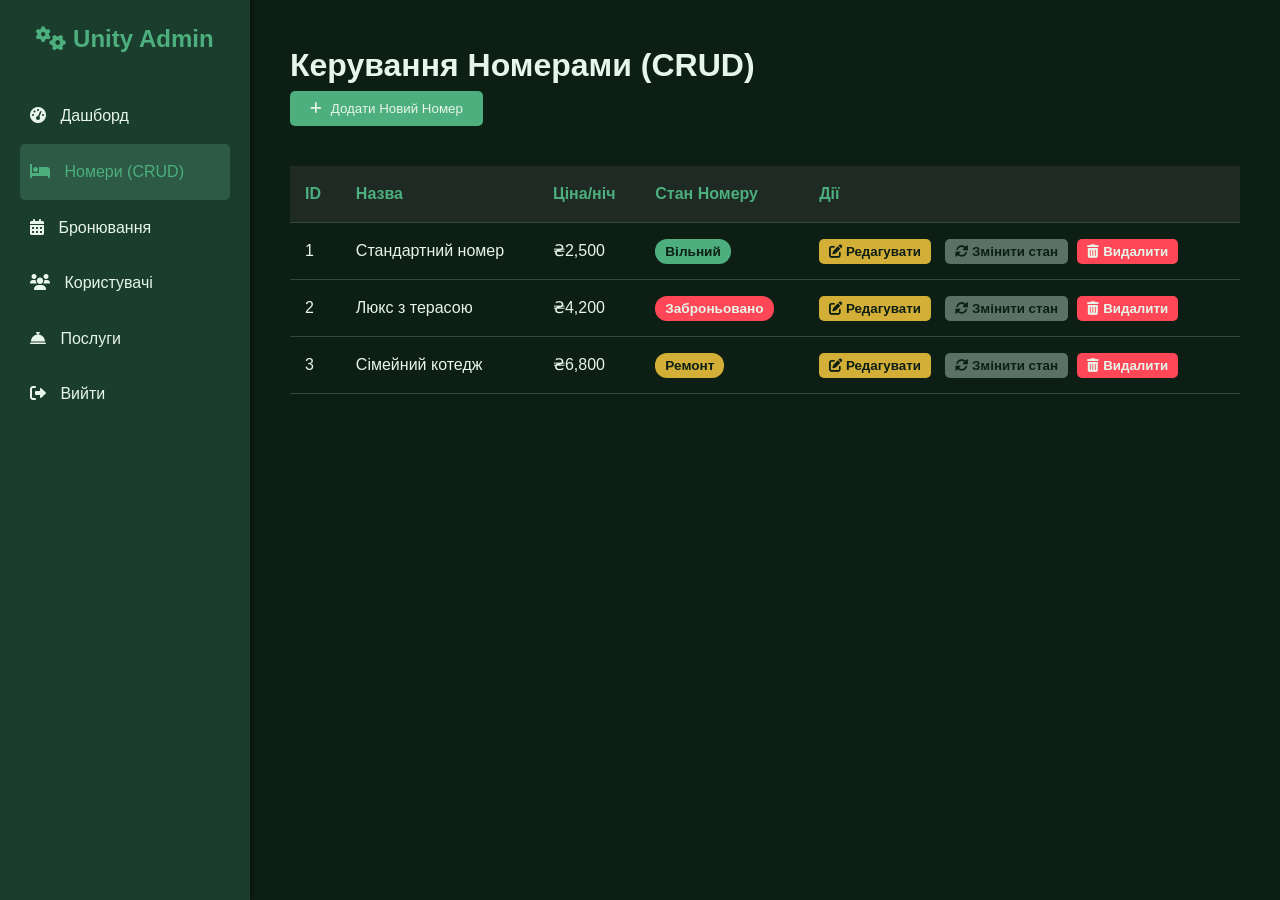
<file: admin.html>
<!DOCTYPE html>
<html lang="uk">
<head>
    <meta charset="UTF-8">
    <meta name="viewport" content="width=device-width, initial-scale=1.0">
    <title>Unity Resort | АДМІН-ПАНЕЛЬ</title>
    <link rel="stylesheet" href="style.css">
    <link href="https://cdnjs.cloudflare.com/ajax/libs/font-awesome/6.0.0/css/all.min.css" rel="stylesheet">
</head>
<body>

<div class="admin-wrapper">
    <aside class="sidebar">
        <h3><i class="fas fa-cogs"></i> Unity Admin</h3>
        <nav>
            <ul>
                <li><a href="#"><i class="fas fa-tachometer-alt"></i> Дашборд</a></li>
                <li class="active"><a href="#"><i class="fas fa-bed"></i> Номери (CRUD)</a></li>
                <li><a href="#"><i class="fas fa-calendar-alt"></i> Бронювання</a></li>
                <li><a href="#"><i class="fas fa-users"></i> Користувачі</a></li>
                <li><a href="#"><i class="fas fa-concierge-bell"></i> Послуги</a></li>
                <li><a href="login.html"><i class="fas fa-sign-out-alt"></i> Вийти</a></li>
            </ul>
        </nav>
    </aside>

    <main class="admin-content">
        <h1>Керування Номерами (CRUD)</h1>

        <button class="btn-add-new"><i class="fas fa-plus"></i> Додати Новий Номер</button>

        <table class="admin-table">
            <thead>
            <tr>
                <th>ID</th>
                <th>Назва</th>
                <th>Ціна/ніч</th>
                <th>Стан Номеру</th>
                <th>Дії</th>
            </tr>
            </thead>
            <tbody>
            <tr>
                <td>1</td>
                <td>Стандартний номер</td>
                <td>₴2,500</td>
                <td><span class="room-status status-available">Вільний</span></td>
                <td>
                    <button class="btn-action btn-edit"><i class="fas fa-edit"></i> Редагувати</button>
                    <button class="btn-action btn-toggle-status" onclick="toggleStatus(this)"><i class="fas fa-sync-alt"></i> Змінити стан</button>
                    <button class="btn-action btn-delete"><i class="fas fa-trash-alt"></i> Видалити</button>
                </td>
            </tr>
            <tr>
                <td>2</td>
                <td>Люкс з терасою</td>
                <td>₴4,200</td>
                <td><span class="room-status status-booked">Заброньовано</span></td>
                <td>
                    <button class="btn-action btn-edit"><i class="fas fa-edit"></i> Редагувати</button>
                    <button class="btn-action btn-toggle-status" onclick="toggleStatus(this)"><i class="fas fa-sync-alt"></i> Змінити стан</button>
                    <button class="btn-action btn-delete"><i class="fas fa-trash-alt"></i> Видалити</button>
                </td>
            </tr>
            <tr>
                <td>3</td>
                <td>Сімейний котедж</td>
                <td>₴6,800</td>
                <td><span class="room-status status-maintenance">Ремонт</span></td>
                <td>
                    <button class="btn-action btn-edit"><i class="fas fa-edit"></i> Редагувати</button>
                    <button class="btn-action btn-toggle-status" onclick="toggleStatus(this)"><i class="fas fa-sync-alt"></i> Змінити стан</button>
                    <button class="btn-action btn-delete"><i class="fas fa-trash-alt"></i> Видалити</button>
                </td>
            </tr>
            </tbody>
        </table>
    </main>
</div>

<script>
    // Імітація зміни стану номеру
    function toggleStatus(button) {
        const row = button.closest('tr');
        const statusSpan = row.querySelector('.room-status');
        const currentStatus = statusSpan.textContent.trim();

        let newText;
        let newClass;

        if (currentStatus === 'Вільний') {
            newText = 'Заброньовано';
            newClass = 'status-booked';
        } else if (currentStatus === 'Заброньовано') {
            newText = 'Ремонт';
            newClass = 'status-maintenance';
        } else {
            newText = 'Вільний';
            newClass = 'status-available';
        }

        // Оновлюємо відображення
        statusSpan.textContent = newText;
        statusSpan.className = `room-status ${newClass}`;

        alert(`Стан номеру "${row.cells[1].textContent}" змінено на: ${newText}`);
    }
</script>
</body>
</html>
</file>
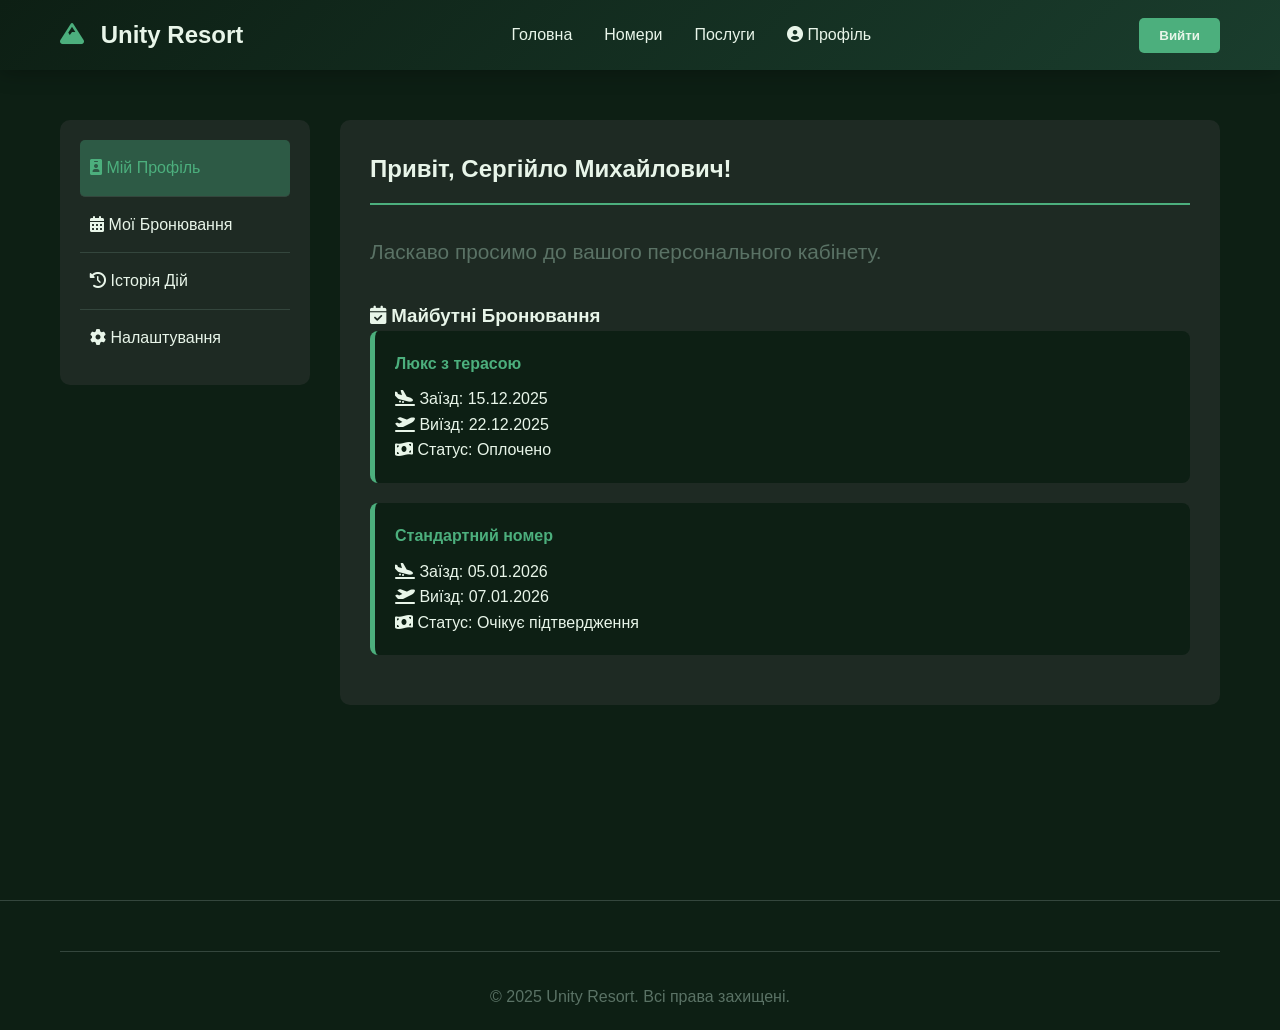
<file: user.html>
<!DOCTYPE html>
<html lang="uk">
<head>
    <meta charset="UTF-8">
    <meta name="viewport" content="width=device-width, initial-scale=1.0">
    <title>Unity Resort | Профіль Користувача</title>
    <link rel="stylesheet" href="style.css">
    <link href="https://cdnjs.cloudflare.com/ajax/libs/font-awesome/6.0.0/css/all.min.css" rel="stylesheet">
</head>
<body>
<header class="header">
    <nav class="navbar">
        <div class="nav-container">
            <div class="logo">
                <h2><i class="fas fa-mountain"></i> Unity Resort</h2>
            </div>
            <ul class="nav-menu">
                <li><a href="index.html">Головна</a></li>
                <li><a href="index.html#rooms">Номери</a></li>
                <li><a href="index.html#services">Послуги</a></li>
                <li><a href="user.html" class="active-profile"><i class="fas fa-user-circle"></i> Профіль</a></li>
            </ul>
            <div class="nav-actions">
                <button class="btn-book" onclick="window.location.href='login.html'">Вийти</button>
            </div>
            <button class="hamburger" id="hamburger">
                <span></span>
                <span></span>
                <span></span>
            </button>
        </div>
    </nav>
</header>

<section id="profile" class="profile-section">
    <div class="container profile-container">
        <div class="profile-menu">
            <ul>
                <li class="active"><a href="#"><i class="fas fa-id-badge"></i> Мій Профіль</a></li>
                <li><a href="#"><i class="fas fa-calendar-alt"></i> Мої Бронювання</a></li>
                <li><a href="#"><i class="fas fa-history"></i> Історія Дій</a></li>
                <li><a href="#"><i class="fas fa-cog"></i> Налаштування</a></li>
            </ul>
        </div>

        <div class="profile-content">
            <h2 class="profile-header">Привіт, Сергійло Михайлович!</h2>
            <p class="hero-subtitle">Ласкаво просимо до вашого персонального кабінету.</p>

            <div class="info-block">
                <h3><i class="fas fa-calendar-check"></i> Майбутні Бронювання</h3>
                <div class="booking-card">
                    <h4>Люкс з терасою</h4>
                    <p><i class="fas fa-plane-arrival"></i> Заїзд: 15.12.2025</p>
                    <p><i class="fas fa-plane-departure"></i> Виїзд: 22.12.2025</p>
                    <p><i class="fas fa-money-bill-wave"></i> Статус: Оплочено</p>
                </div>
                <div class="booking-card">
                    <h4>Стандартний номер</h4>
                    <p><i class="fas fa-plane-arrival"></i> Заїзд: 05.01.2026</p>
                    <p><i class="fas fa-plane-departure"></i> Виїзд: 07.01.2026</p>
                    <p><i class="fas fa-money-bill-wave"></i> Статус: Очікує підтвердження</p>
                </div>
            </div>
        </div>
    </div>
</section>

<footer class="footer">
    <div class="container">
        <div class="footer-bottom">
            <p>&copy; 2025 Unity Resort. Всі права захищені.</p>
        </div>
    </div>
</footer>

<div class="nav-overlay"></div>

<script src="launch.js"></script>
</body>
</html>
</file>
<file: style.css>
/* CSS Variables for Dark Green & Black Theme */
:root {
    --dark-green: #1a3d2d;
    --medium-green: #2d5a45;
    --light-green: #3a7357;
    --accent-green: #4caf7d;
    --black: #0d1f14;
    --dark-gray: #1e2a23;
    --medium-gray: #34463d;
    --light-gray: #5a7265;
    --white: #e8f5e9;
    --gold: #d4af37;
}

/* Reset and Base Styles */
* {
    margin: 0;
    padding: 0;
    box-sizing: border-box;
}

body {
    font-family: 'Segoe UI', Tahoma, Geneva, Verdana, sans-serif;
    background-color: var(--black);
    color: var(--white);
    line-height: 1.6;
    overflow-x: hidden;
}

.container {
    max-width: 1200px;
    margin: 0 auto;
    padding: 0 20px;
}

/* Header & Navigation */
.header {
    background: linear-gradient(135deg, var(--black) 0%, var(--dark-green) 100%);
    position: fixed;
    width: 100%;
    top: 0;
    z-index: 1000;
    box-shadow: 0 2px 20px rgba(0,0,0,0.3);
}

.navbar {
    padding: 1rem 0;
}

.nav-container {
    max-width: 1200px;
    margin: 0 auto;
    padding: 0 20px;
    display: flex;
    justify-content: space-between;
    align-items: center;
}

.logo h2 {
    color: var(--white);
    font-size: 1.5rem;
}

.logo i {
    color: var(--accent-green);
    margin-right: 10px;
}

/* Desktop Navigation */
.nav-menu {
    display: flex;
    list-style: none;
    gap: 2rem;
}

.nav-menu a {
    color: var(--white);
    text-decoration: none;
    font-weight: 500;
    transition: color 0.3s ease;
}

.nav-menu a:hover {
    color: var(--accent-green);
}

.btn-book {
    background: var(--accent-green);
    color: var(--white);
    border: none;
    padding: 10px 20px;
    border-radius: 5px;
    cursor: pointer;
    font-weight: 600;
    transition: background 0.3s ease;
}

.btn-book:hover {
    background: var(--light-green);
}

/* Гамбургер меню - приховано на десктопі */
.hamburger {
    display: none;
    flex-direction: column;
    cursor: pointer;
    background: none;
    border: none;
    padding: 10px;
    z-index: 1001;
    position: relative;
}

.hamburger span {
    width: 25px;
    height: 3px;
    background: var(--white);
    margin: 3px 0;
    transition: 0.3s;
    border-radius: 2px;
}

/* Hero Section */
.hero {
    background: linear-gradient(rgba(13, 31, 20, 0.8), rgba(26, 61, 45, 0.8)),
    url('images/hero-bg.jpg') center/cover;
    min-height: 100vh;
    display: flex;
    align-items: center;
    padding: 100px 0 50px;
}

.hero-content {
    flex: 1;
    padding: 0 50px;
}

.hero-title {
    font-size: 3.5rem;
    margin-bottom: 1rem;
    color: var(--white);
    text-shadow: 2px 2px 4px rgba(0,0,0,0.5);
}

.hero-subtitle {
    font-size: 1.3rem;
    margin-bottom: 2rem;
    color: var(--light-gray);
}

.btn-primary {
    background: var(--accent-green);
    color: var(--white);
    border: none;
    padding: 15px 30px;
    border-radius: 8px;
    font-size: 1.1rem;
    font-weight: 600;
    cursor: pointer;
    transition: all 0.3s ease;
}

.btn-primary:hover {
    background: var(--light-green);
    transform: translateY(-2px);
}

.hero-booking {
    flex: 0 0 400px;
    background: var(--dark-gray);
    padding: 2rem;
    border-radius: 15px;
    margin-right: 50px;
    box-shadow: 0 10px 30px rgba(0,0,0,0.3);
}

.booking-form h3 {
    color: var(--white);
    margin-bottom: 1.5rem;
    text-align: center;
}

.form-group {
    margin-bottom: 1rem;
}

.form-group label {
    display: block;
    margin-bottom: 0.5rem;
    color: var(--light-gray);
}

.form-input {
    width: 100%;
    padding: 12px;
    border: 1px solid var(--medium-gray);
    border-radius: 5px;
    background: var(--black);
    color: var(--white);
}

.btn-search {
    width: 100%;
    background: var(--accent-green);
    color: var(--white);
    border: none;
    padding: 12px;
    border-radius: 5px;
    font-weight: 600;
    cursor: pointer;
    transition: background 0.3s ease;
}

.btn-search:hover {
    background: var(--light-green);
}

/* Rooms Section */
.rooms {
    padding: 80px 0;
    background: var(--black);
}

.section-title {
    text-align: center;
    font-size: 2.5rem;
    margin-bottom: 3rem;
    color: var(--white);
}

.filters {
    display: flex;
    justify-content: center;
    gap: 1rem;
    margin-bottom: 3rem;
}

.filter-btn {
    background: var(--dark-gray);
    color: var(--white);
    border: 1px solid var(--medium-gray);
    padding: 10px 20px;
    border-radius: 25px;
    cursor: pointer;
    transition: all 0.3s ease;
}

.filter-btn.active,
.filter-btn:hover {
    background: var(--accent-green);
    border-color: var(--accent-green);
}

.rooms-grid {
    display: grid;
    grid-template-columns: repeat(auto-fit, minmax(350px, 1fr));
    gap: 2rem;
}

.room-card {
    background: var(--dark-gray);
    border-radius: 15px;
    overflow: hidden;
    box-shadow: 0 10px 30px rgba(0,0,0,0.2);
    transition: transform 0.3s ease;
}

.room-card:hover {
    transform: translateY(-5px);
}

.room-image {
    position: relative;
    height: 250px;
    overflow: hidden;
}

.room-image img {
    width: 100%;
    height: 100%;
    object-fit: cover;
    transition: transform 0.3s ease;
}

.room-card:hover .room-image img {
    transform: scale(1.05);
}

.room-price {
    position: absolute;
    top: 15px;
    right: 15px;
    background: var(--accent-green);
    color: var(--white);
    padding: 8px 15px;
    border-radius: 20px;
    font-weight: 600;
}

.favorite-btn {
    position: absolute;
    top: 15px;
    left: 15px;
    background: rgba(0,0,0,0.5);
    color: var(--white);
    border: none;
    width: 40px;
    height: 40px;
    border-radius: 50%;
    cursor: pointer;
    transition: background 0.3s ease;
}

.favorite-btn:hover {
    background: var(--accent-green);
}

.room-info {
    padding: 1.5rem;
}

.room-info h3 {
    color: var(--white);
    margin-bottom: 0.5rem;
}

.room-info p {
    color: var(--light-gray);
    margin-bottom: 1rem;
}

.room-features {
    display: flex;
    gap: 1rem;
    margin-bottom: 1rem;
    flex-wrap: wrap;
}

.room-features span {
    color: var(--light-gray);
    font-size: 0.9rem;
}

.room-features i {
    color: var(--accent-green);
    margin-right: 5px;
}

.room-rating {
    display: flex;
    align-items: center;
    gap: 0.5rem;
    margin-bottom: 1rem;
}

.room-rating i {
    color: var(--gold);
}

.room-rating span {
    color: var(--light-gray);
    font-size: 0.9rem;
}

.btn-book-room {
    width: 100%;
    background: var(--accent-green);
    color: var(--white);
    border: none;
    padding: 12px;
    border-radius: 5px;
    font-weight: 600;
    cursor: pointer;
    transition: background 0.3s ease;
}

.btn-book-room:hover {
    background: var(--light-green);
}

/* Services Section */
.services {
    padding: 80px 0;
    background: linear-gradient(135deg, var(--dark-green) 0%, var(--black) 100%);
}

.services-grid {
    display: grid;
    grid-template-columns: repeat(auto-fit, minmax(250px, 1fr));
    gap: 2rem;
}

.service-card {
    background: var(--dark-gray);
    padding: 2rem;
    border-radius: 15px;
    text-align: center;
    transition: transform 0.3s ease;
}

.service-card:hover {
    transform: translateY(-5px);
}

.service-card i {
    font-size: 3rem;
    color: var(--accent-green);
    margin-bottom: 1rem;
}

.service-card h3 {
    color: var(--white);
    margin-bottom: 1rem;
}

.service-card p {
    color: var(--light-gray);
}

/* Gallery Section */
.gallery {
    padding: 80px 0;
    background: var(--black);
}

.gallery-grid {
    display: grid;
    grid-template-columns: repeat(auto-fit, minmax(280px, 1fr));
    gap: 1.5rem;
}

.gallery-item {
    border-radius: 10px;
    overflow: hidden;
    box-shadow: 0 5px 15px rgba(0,0,0,0.3);
}

.gallery-item img {
    width: 100%;
    height: 250px;
    object-fit: cover;
    transition: transform 0.3s ease;
}

.gallery-item:hover img {
    transform: scale(1.05);
}

/* Contact Section */
.contact {
    padding: 80px 0;
    background: linear-gradient(135deg, var(--dark-green) 0%, var(--black) 100%);
}

.contact-content {
    display: grid;
    grid-template-columns: 1fr 1fr;
    gap: 3rem;
    align-items: start;
}

.contact-info h3 {
    color: var(--white);
    margin-bottom: 1.5rem;
    font-size: 1.5rem;
}

.contact-info p {
    color: var(--light-gray);
    margin-bottom: 1rem;
    display: flex;
    align-items: center;
    gap: 10px;
}

.contact-info i {
    color: var(--accent-green);
    width: 20px;
}

.contact-form h3 {
    color: var(--white);
    margin-bottom: 1.5rem;
    font-size: 1.5rem;
}

/* Footer */
.footer {
    background: var(--black);
    padding: 50px 0 20px;
    border-top: 1px solid var(--medium-gray);
}

.footer-content {
    display: grid;
    grid-template-columns: repeat(auto-fit, minmax(250px, 1fr));
    gap: 2rem;
    margin-bottom: 2rem;
}

.footer-section h3,
.footer-section h4 {
    color: var(--white);
    margin-bottom: 1rem;
}

.footer-section p {
    color: var(--light-gray);
    margin-bottom: 0.5rem;
}

.footer-section ul {
    list-style: none;
}

.footer-section ul li {
    margin-bottom: 0.5rem;
}

.footer-section ul li a {
    color: var(--light-gray);
    text-decoration: none;
    transition: color 0.3s ease;
}

.footer-section ul li a:hover {
    color: var(--accent-green);
}

.social-links {
    display: flex;
    gap: 1rem;
    margin-top: 1rem;
}

.social-links a {
    color: var(--light-gray);
    font-size: 1.2rem;
    transition: color 0.3s ease;
}

.social-links a:hover {
    color: var(--accent-green);
}

.footer-bottom {
    text-align: center;
    padding-top: 2rem;
    border-top: 1px solid var(--medium-gray);
    color: var(--light-gray);
}

/* Стилі для форм (login/register) */
.login-page {
    background: linear-gradient(rgba(13, 31, 20, 0.9), rgba(26, 61, 45, 0.9)),
    url('images/hero-bg.jpg') center/cover;
    min-height: 100vh;
    display: flex;
    justify-content: center;
    align-items: center;
}

.login-container {
    background: var(--dark-gray);
    padding: 40px;
    border-radius: 15px;
    box-shadow: 0 10px 30px rgba(0, 0, 0, 0.5);
    width: 100%;
    max-width: 400px;
    text-align: center;
}

.login-container h2 {
    color: var(--accent-green);
    margin-bottom: 30px;
}

.btn-login {
    width: 100%;
    margin-top: 20px;
    padding: 12px;
    font-size: 1.1rem;
}

.login-message {
    color: var(--light-gray);
    font-size: 0.9rem;
    margin-top: 20px;
}

/* Стилі для Адмін-панелі (admin.html) */
.admin-wrapper {
    display: flex;
    min-height: 100vh;
}
.sidebar {
    width: 250px;
    background: var(--dark-green);
    padding: 20px;
    box-shadow: 2px 0 5px rgba(0,0,0,0.4);
    position: sticky;
    top: 0;
    height: 100vh;
}
.sidebar h3 {
    color: var(--accent-green);
    margin-bottom: 30px;
    text-align: center;
    font-size: 1.5rem;
}
.sidebar ul {
    list-style: none;
    padding: 0;
}
.sidebar li a {
    display: block;
    padding: 15px 10px;
    color: var(--white);
    text-decoration: none;
    transition: background 0.3s;
    border-radius: 5px;
}
.sidebar li a i {
    margin-right: 10px;
}
.sidebar li:hover a, .sidebar li.active a {
    background: var(--medium-green);
    color: var(--accent-green);
}
.admin-content {
    flex-grow: 1;
    padding: 40px;
    background: var(--black);
}
.admin-table {
    width: 100%;
    border-collapse: collapse;
    margin-top: 20px;
}
.admin-table th, .admin-table td {
    padding: 15px;
    text-align: left;
    border-bottom: 1px solid var(--medium-gray);
}
.admin-table th {
    background: var(--dark-gray);
    color: var(--accent-green);
}
.admin-table tr:hover {
    background: var(--dark-gray);
}
.btn-action {
    padding: 5px 10px;
    margin-right: 5px;
    border-radius: 5px;
    cursor: pointer;
    border: none;
    font-weight: 600;
}
.btn-edit { background: var(--gold); color: var(--black); }
.btn-delete { background: #ff4757; color: var(--white); }
.btn-add-new {
    margin-bottom: 20px;
    padding: 10px 20px;
    background: var(--accent-green);
    color: var(--white);
    border: none;
    border-radius: 5px;
    cursor: pointer;
    transition: background 0.3s;
}
.btn-add-new i { margin-right: 5px; }

/* Стилі для відображення стану номеру (Admin Panel) */
.room-status {
    padding: 5px 10px;
    border-radius: 12px;
    font-weight: 600;
    font-size: 0.85rem;
}

.status-available {
    background-color: var(--accent-green);
    color: var(--black);
}

.status-booked {
    background-color: #ff4757;
    color: var(--white);
}

.status-maintenance {
    background-color: var(--gold);
    color: var(--black);
}

.btn-toggle-status {
    background: var(--light-gray);
    color: var(--black);
    margin-left: 5px;
}

/* Стилі для профілю (user.html) */
.profile-section {
    padding: 120px 0 80px;
    background: var(--black);
    min-height: 100vh;
}
.profile-container {
    display: flex;
    gap: 30px;
}
.profile-menu {
    flex: 0 0 250px;
    background: var(--dark-gray);
    padding: 20px;
    border-radius: 10px;
    height: fit-content;
}
.profile-menu ul {
    list-style: none;
}
.profile-menu ul li a {
    display: block;
    padding: 15px 10px;
    color: var(--white);
    text-decoration: none;
    border-bottom: 1px solid var(--medium-gray);
    transition: background 0.3s, color 0.3s;
}
.profile-menu ul li:last-child a {
    border-bottom: none;
}
.profile-menu ul li a:hover, .profile-menu ul li.active a {
    background: var(--medium-green);
    border-radius: 5px;
    color: var(--accent-green);
}
.profile-content {
    flex-grow: 1;
    background: var(--dark-gray);
    padding: 30px;
    border-radius: 10px;
}
.profile-header {
    margin-bottom: 30px;
    border-bottom: 2px solid var(--accent-green);
    padding-bottom: 15px;
}
.booking-card {
    background: var(--black);
    padding: 20px;
    border-radius: 8px;
    margin-bottom: 20px;
    border-left: 5px solid var(--accent-green);
}
.booking-card h4 {
    color: var(--accent-green);
    margin-bottom: 10px;
}

/* ========== MOBILE STYLES ========== */

/* Стилі для Оверлею (nav-overlay) */
.nav-overlay {
    position: fixed;
    top: 0;
    left: 0;
    width: 100%;
    height: 100%;
    background: rgba(0, 0, 0, 0.7);
    z-index: 998;
    opacity: 0;
    visibility: hidden;
    transition: opacity 0.4s ease, visibility 0.4s;
}

.nav-overlay.active {
    opacity: 1;
    visibility: visible;
}

/* Заборонити скрол при відкритому меню */
body.no-scroll {
    overflow: hidden;
}

@media (max-width: 768px) {
    /* Гамбургер меню - показуємо на мобільних */
    .hamburger {
        display: flex;
    }

    /* Ховаємо десктопне меню на мобільних */
    .nav-menu {
        position: fixed;
        top: 0;
        right: -100%;
        width: 280px;
        height: 100vh;
        background: var(--dark-green);
        flex-direction: column;
        justify-content: flex-start;
        align-items: center;
        gap: 0;
        transition: right 0.4s ease;
        z-index: 999;
        box-shadow: -5px 0 15px rgba(0,0,0,0.3);
        padding-top: 80px;
        margin: 0;
    }

    .nav-menu.active {
        right: 0;
    }

    .nav-menu li {
        margin: 0;
        width: 100%;
        text-align: center;
    }

    .nav-menu a {
        font-size: 1.2rem;
        padding: 15px 20px;
        display: block;
        text-align: center;
        width: 100%;
        border-bottom: 1px solid var(--medium-green);
        color: var(--white);
        text-decoration: none;
    }

    .nav-menu a:hover {
        background: var(--medium-green);
        color: var(--accent-green);
    }

    /* Анімація гамбургера в хрестик */
    .hamburger.active span:nth-child(1) {
        transform: rotate(-45deg) translate(-5px, 6px);
    }

    .hamburger.active span:nth-child(2) {
        opacity: 0;
    }

    .hamburger.active span:nth-child(3) {
        transform: rotate(45deg) translate(-5px, -6px);
    }

    /* Приховуємо кнопку бронювання в навігації на мобільних */
    .nav-actions {
        display: none;
    }

    /* Адаптація hero секції */
    .hero {
        flex-direction: column;
        text-align: center;
        padding: 120px 0 30px;
    }

    .hero-content {
        padding: 20px;
    }

    .hero-booking {
        margin: 20px;
        width: calc(100% - 40px);
        flex: none;
    }

    .hero-title {
        font-size: 2.5rem;
    }

    /* Адаптація сітки номерів */
    .rooms-grid {
        grid-template-columns: 1fr;
    }

    .filters {
        flex-wrap: wrap;
    }

    /* Адаптація галереї */
    .gallery-grid {
        grid-template-columns: 1fr;
    }

    /* Адаптація контактів */
    .contact-content {
        grid-template-columns: 1fr;
        gap: 2rem;
    }

    /* Адаптація футера */
    .footer-content {
        grid-template-columns: 1fr;
        text-align: center;
    }
}

/* Для дуже маленьких екранів */
@media (max-width: 480px) {
    .nav-menu {
        width: 100%;
    }

    .logo h2 {
        font-size: 1.2rem;
    }

    .hero-title {
        font-size: 2rem;
    }

    .section-title {
        font-size: 2rem;
    }

    .hero-booking {
        margin: 10px;
        width: calc(100% - 20px);
    }
}
</file>
